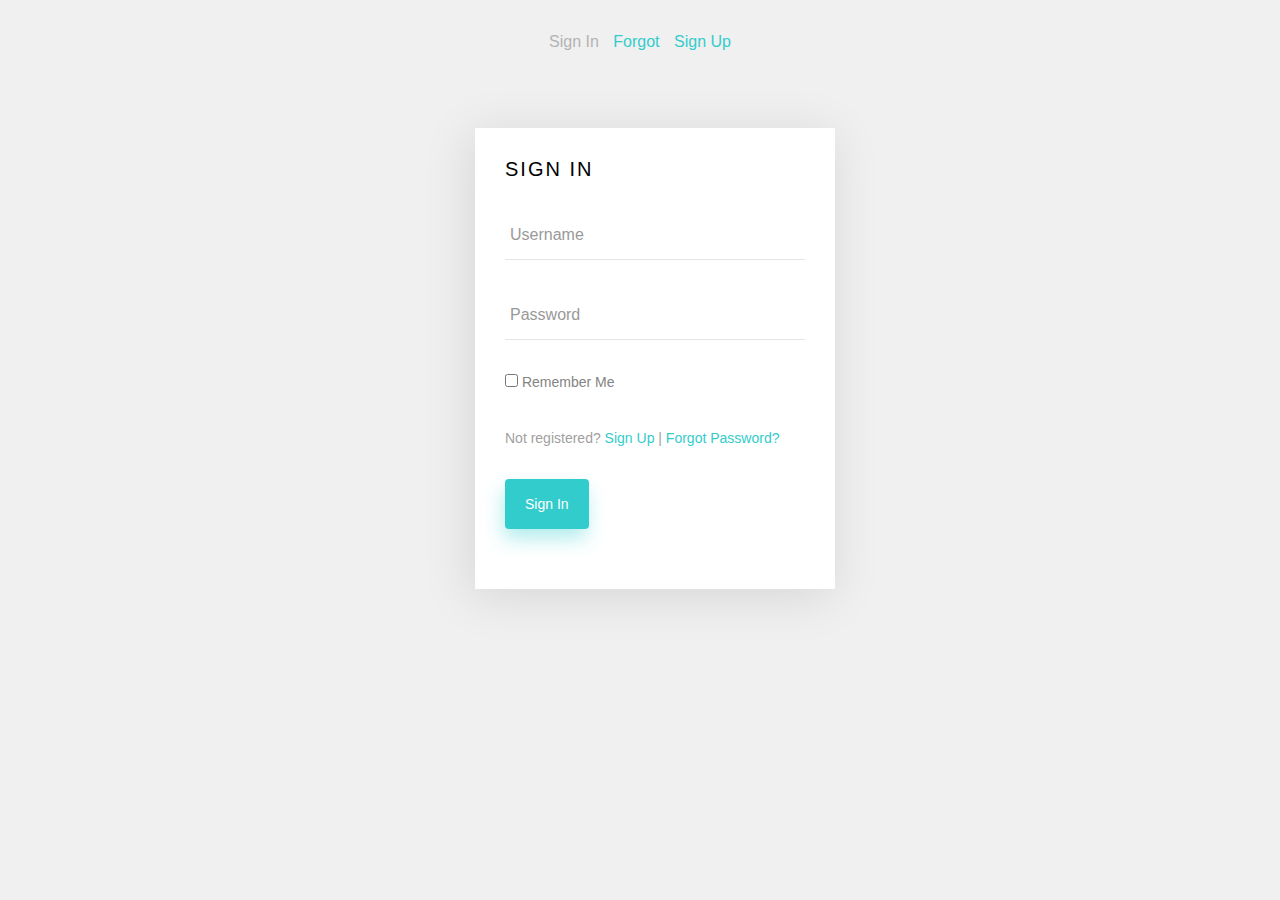
<file: index.html>
<!DOCTYPE html>
<html lang="en">
<head>
	<meta charset="UTF-8">
	<title>Sign In</title>

	<link rel="stylesheet" href="css/bootstrap.min.css">
	<link rel="stylesheet" href="css/animate.css">
	<link rel="stylesheet" href="css/style.css">
</head>
<body>
			<div class="container">
			<div class="row">
				<div class="col-md-12 text-center">
					<ul class="menu">
						<li class="active"><a href="index.html">Sign In</a></li>
						<li><a href="forgot.html">Forgot</a></li>
						<li><a href="sign-up.html">Sign Up</a></li>
					</ul>
				</div>
			</div>

	<div class="container">
		<div class="row">
			<div class="col-md-4 col-md-offset-4">
			
			<div class="animated flipInX">
				<form action="#">
					<h2>SIGN IN</h2>
					<div class="form-group">
						<label for="username" class="sr-only">Username</label>
						<input type="text" class="form-control" id="username" placeholder="Username" autocomplete="off">
					</div>
					<div class="form-group">
						<label for="password" class="sr-only">Password</label>
						<input type="password" class="form-control" id="password" placeholder="Password" autocomplete="off">
					</div>
					<div class="form-group">
						<label for="remember"><input type="checkbox" id="remember"> Remember Me</label>
					</div>
					<div class="form-group">
							<p>Not registered? <a href="sign-up.html">Sign Up</a> | <a href="forgot.html">Forgot Password?</a></p>
					</div>
					<div class="form-group">
							<input type="submit" value="Sign In" class="btn btn-primary">
					</div>
				</form>
				</div>
				
			</div>
		</div>
	</div>
	<script src="js/bootstrap.min.js"></script>
</body>
</html>
</file>
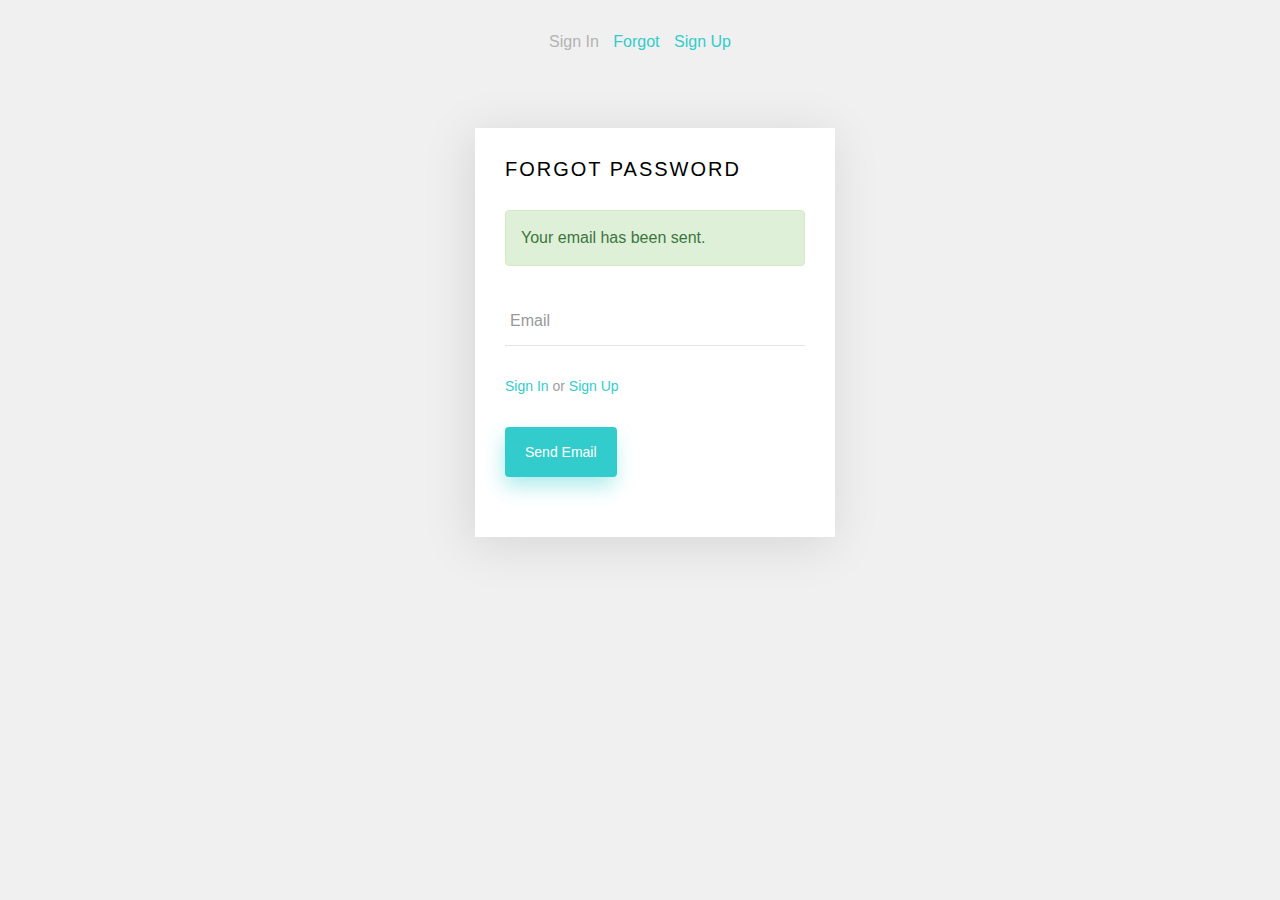
<file: forgot.html>
<!DOCTYPE html>
<html lang="en">
<head>
	<meta charset="UTF-8">
	<title>Forgot password</title>

	<link rel="stylesheet" href="css/bootstrap.min.css">
	<link rel="stylesheet" href="css/animate.css">
	<link rel="stylesheet" href="css/style.css">
</head>
<body>
			<div class="container">
			<div class="row">
				<div class="col-md-12 text-center">
					<ul class="menu">
						<li class="active"><a href="index.html">Sign In</a></li>
						<li><a href="forgot.html">Forgot</a></li>
						<li><a href="sign-up.html">Sign Up</a></li>
					</ul>
				</div>
			</div>

	<div class="container">
		<div class="row">
			<div class="col-md-4 col-md-offset-4">
			
			<div class="animated flipInY">
				<form action="#">
					<h2>FORGOT PASSWORD</h2>
					<div class="form-group">
						<div class="alert alert-success" role="alert">Your email has been sent.</div>
					</div>
					<div class="form-group">
						<label for="email" class="sr-only">Email</label>
						<input type="email" class="form-control" id="email" placeholder="Email" autocomplete="off">
					</div>
					<div class="form-group">
							<p><a href="index.html">Sign In</a> or <a href="sign-up.html">Sign Up</a></p>
					</div>
					<div class="form-group">
							<input type="submit" value="Send Email" class="btn btn-primary">
					</div>
				</form>
				</div>
				
			</div>
		</div>
	</div>
	<script src="js/bootstrap.min.js"></script>
</body>
</html>
</file>
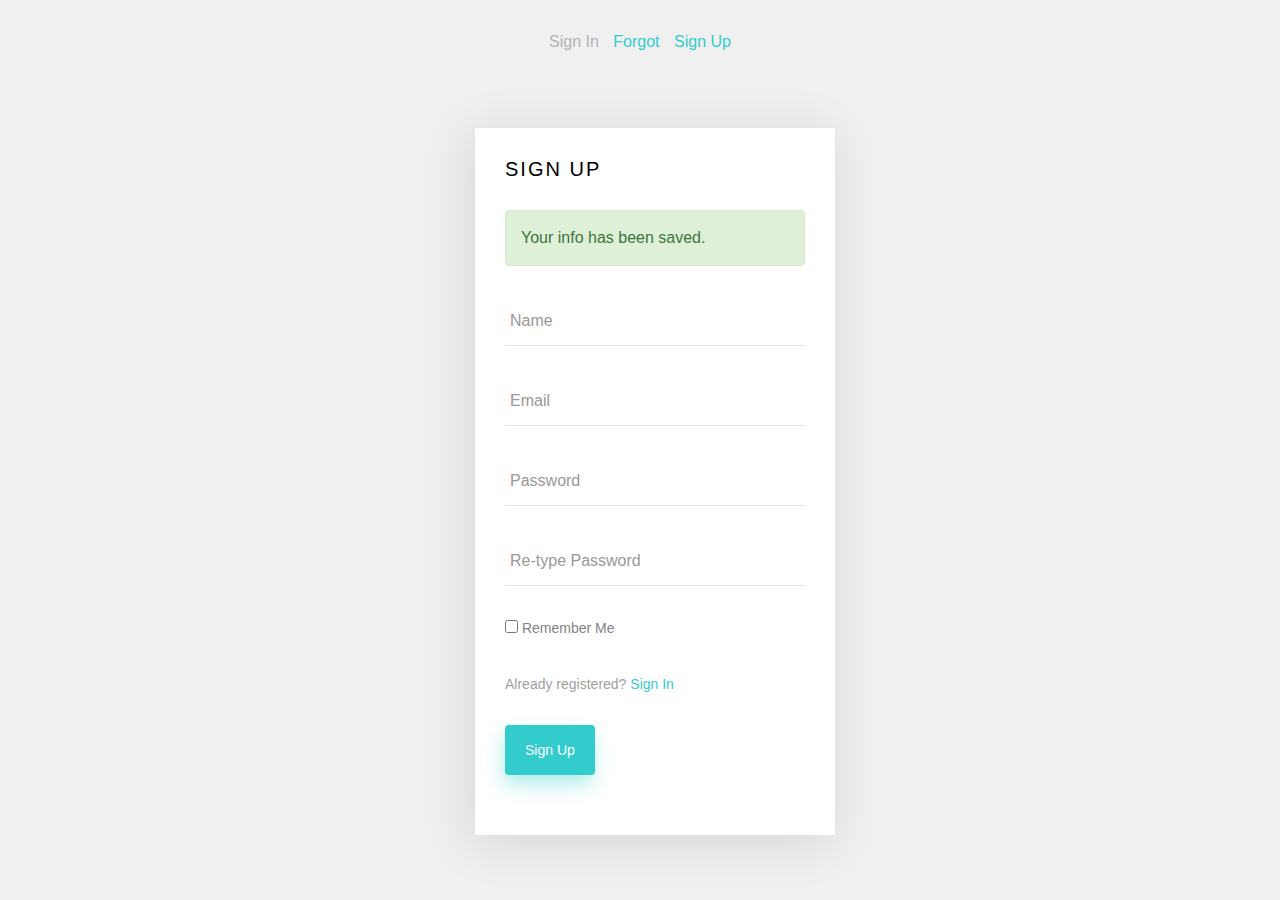
<file: sign-up.html>
<!DOCTYPE html>
<html lang="en">
<head>
	<meta charset="UTF-8">
	<title>Sign Up</title>

	<link rel="stylesheet" href="css/bootstrap.min.css">
	<link rel="stylesheet" href="css/animate.css">
	<link rel="stylesheet" href="css/style.css">
</head>
<body>
			<div class="container">
			<div class="row">
				<div class="col-md-12 text-center">
					<ul class="menu">
						<li class="active"><a href="index.html">Sign In</a></li>
						<li><a href="forgot.html">Forgot</a></li>
						<li><a href="sign-up.html">Sign Up</a></li>
					</ul>
				</div>
			</div>

	<div class="container">
		<div class="row">
			<div class="col-md-4 col-md-offset-4">
			
			<div class="animated fadeInRight">
				<form action="#">
					<h2>SIGN UP</h2>
					<div class="form-group">
							<div class="alert alert-success" role="alert">Your info has been saved.</div>
					</div>
					<div class="form-group">
							<label for="name" class="sr-only">Name</label>
							<input type="text" class="form-control" id="name" placeholder="Name" autocomplete="off">
					</div>
					<div class="form-group">
							<label for="email" class="sr-only">Email</label>
							<input type="email" class="form-control" id="email" placeholder="Email" autocomplete="off">
					</div>
					<div class="form-group">
							<label for="password" class="sr-only">Password</label>
							<input type="password" class="form-control" id="password" placeholder="Password" autocomplete="off">
					</div>
					<div class="form-group">
							<label for="re-password" class="sr-only">Re-type Password</label>
							<input type="password" class="form-control" id="re-password" placeholder="Re-type Password" autocomplete="off">
					</div>
					<div class="form-group">
							<label for="remember"><input type="checkbox" id="remember"> Remember Me</label>
					</div>
					<div class="form-group">
							<p>Already registered? <a href="index.html">Sign In</a></p>
					</div>
					<div class="form-group">
							<input type="submit" value="Sign Up" class="btn btn-primary">
					</div>
				</form>
				</div>
				
			</div>
		</div>
	</div>
	<script src="js/bootstrap.min.js"></script>
</body>
</html>
</file>
<file: css/style.css>
body {
	font-family: ;
	line-height: 1.5;
	font-size: 16px;
	color: #848484;
	background-color: #f0f0f0;
}

a {
	color: #33cccc;
	text-decoration: none;
}

a:hover {
	color: #29a3a3;
}

.menu {
  padding: 0;
  margin: 30px 0 0 0;
}
.menu li {
 
  margin-bottom: 10px;
  display: inline-block;
}
.menu li a {
  padding: 5px;
}
.menu li.active a {
  color: #b3b3b3;
}

form {
	padding: 30px;
	margin-top: 4em;
	background: #ffffff;
	box-shadow: -4px 7px 46px 2px rgba(0, 0, 0, 0.1);
}

form h2 {
	letter-spacing: 2px;
	font-size: 20px;
	margin: 0 0 30px 0;
	color: #000000;
}

.form-group {
	margin-bottom: 30px;
}

.form-group p {
	font-size: 14px;
	color: #9f9f9f;
	
}

form label {
	font-weight: 300;
	font-size: 14px;
}

.form-control {
	font-size: 16px;
	height: 50px;
	padding-left: 5px;
	padding-right: 0;
	border: none;
	border-bottom: 1px solid rgba(0, 0, 0, 0.1);
	box-shadow: none;
	border-radius: 0px;


}


.form-group .form-control:focus, .form-group .form-control:active {
	border-right: 1px solid #33CCCC;
	border-left:  1px solid #33CCCC;
	border-top:  1px solid #33CCCC;
	border-bottom: 1px solid #33CCCC;
	
}


.btn-primary {
	height: 50px;
	padding-right: 20px;
	padding-left: 20px;
	border: none;
	background: #33cccc;
	color: #fff;
	box-shadow: -2px 10px 20px -1px rgba(51, 204, 204, 0.4);
}

.btn-primary:hover, .btn-primary:focus, .btn-primary:active {
	color: #fff;
	background: #47d1d1 !important;
}
</file>
